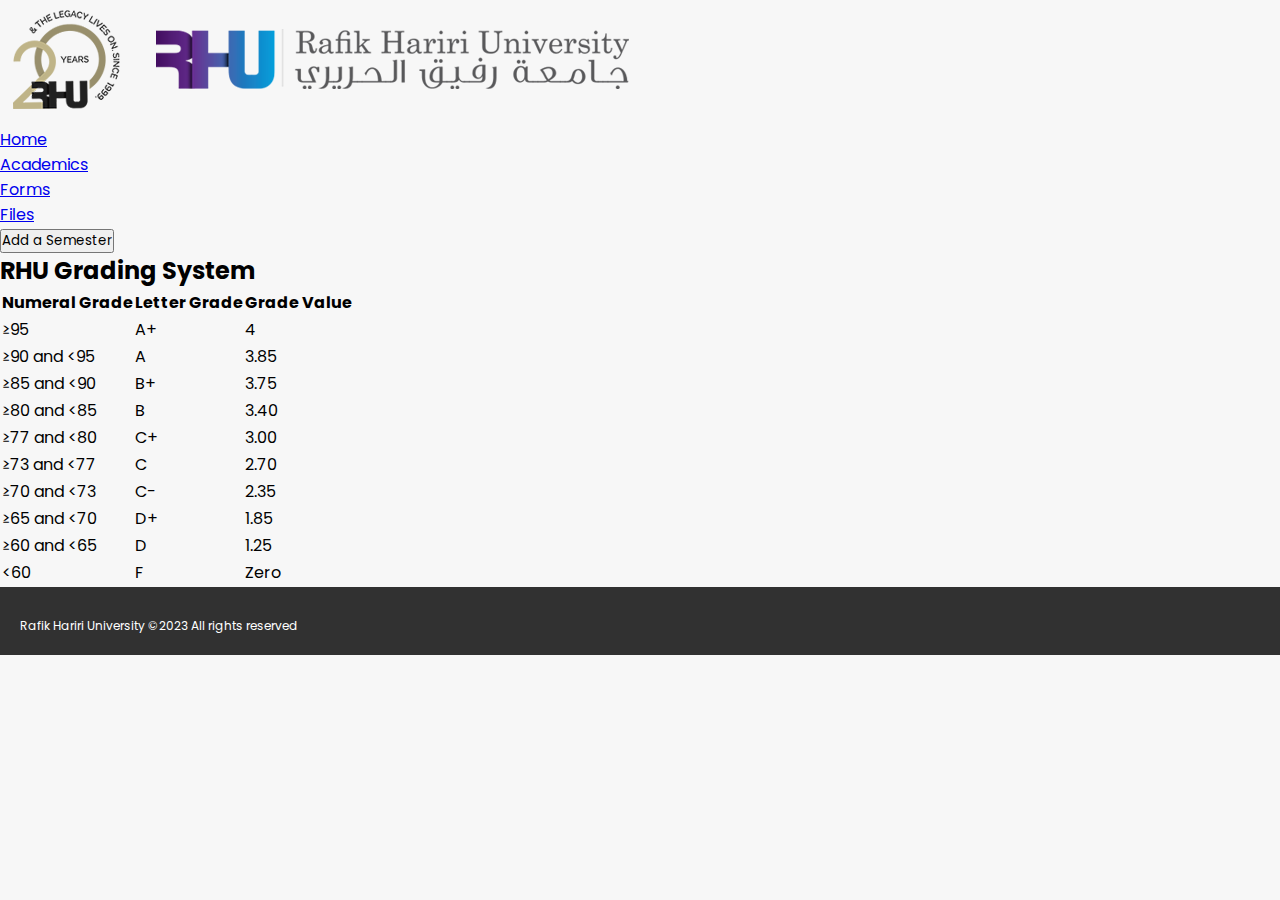
<file: gpacalculator.html>
<!DOCTYPE html>
<html lang="en">
<head>
    <meta charset="UTF-8">
    <meta http-equiv="X-UA-Compatible" content="IE=edge">
    <meta name="viewport" content="width=device-width, initial-scale=1.0">
    <title>GPA</title>
    <link rel="stylesheet" href="style.css">
</head>
<body id="bodyHomepage">
    <nav>
        <img src="images/logo.png" alt="RHU LOGO">
        <ul class="navItems">
            <li><a href="homepage.html">Home</a></li>
            <li><a href="gpacalculator.html">Academics</a></li>
            <li><a href="homepage.html">Forms</a></li>
            <li><a href="files2.html">Files</a></li>
        </ul>
    </nav>

    <div id="gpaSectionsContainers">
        <section id=gpaLeft>
            <article id="addSemesterSections">
                <button class="gpaButton" id="gpaButtonSemester">Add a Semester</button>
            </article>
        </section>

        <section id="gpaRight">
            <h2>RHU Grading System</h2>
            <table>
                <tr>
                    <th>Numeral Grade</th>
                    <th>Letter Grade</th>
                    <th>Grade Value</th>
                </tr>
                <tr>
                    <td>&ge;95</td>
                    <td>A+</td>
                    <td>4</td>
                </tr>
                <tr>
                    <td>&ge;90 and &lt;95</td>
                    <td>A</td>
                    <td>3.85</td>
                </tr>
                <tr>
                    <td>&ge;85 and &lt;90</td>
                    <td>B+</td>
                    <td>3.75</td>
                </tr>
                <tr>
                    <td>&ge;80 and &lt;85</td>
                    <td>B</td>
                    <td>3.40</td>
                </tr>
                <tr>
                    <td>&ge;77 and &lt;80</td>
                    <td>C+</td>
                    <td>3.00</td>
                </tr>
                <tr>
                    <td>&ge;73 and &lt;77</td>
                    <td>C</td>
                    <td>2.70</td>
                </tr>
                <tr>
                    <td>&ge;70 and &lt;73</td>
                    <td>C-</td>
                    <td>2.35</td>
                </tr>
                <tr>
                    <td>&ge;65 and &lt;70</td>
                    <td>D+</td>
                    <td>1.85</td>
                </tr>
                <tr>
                    <td>&ge;60 and &lt;65</td>
                    <td>D</td>
                    <td>1.25</td>
                </tr>
                <tr>
                    <td>&lt;60</td>
                    <td>F</td>
                    <td>Zero</td>
                </tr>
            </table>
        </section>

    </div>

    

    <footer>
        <p>Rafik Hariri University &copy2023 All rights reserved </p>
    </footer>

    <script src="main.js"></script>
    
</body>
</html>
</file>
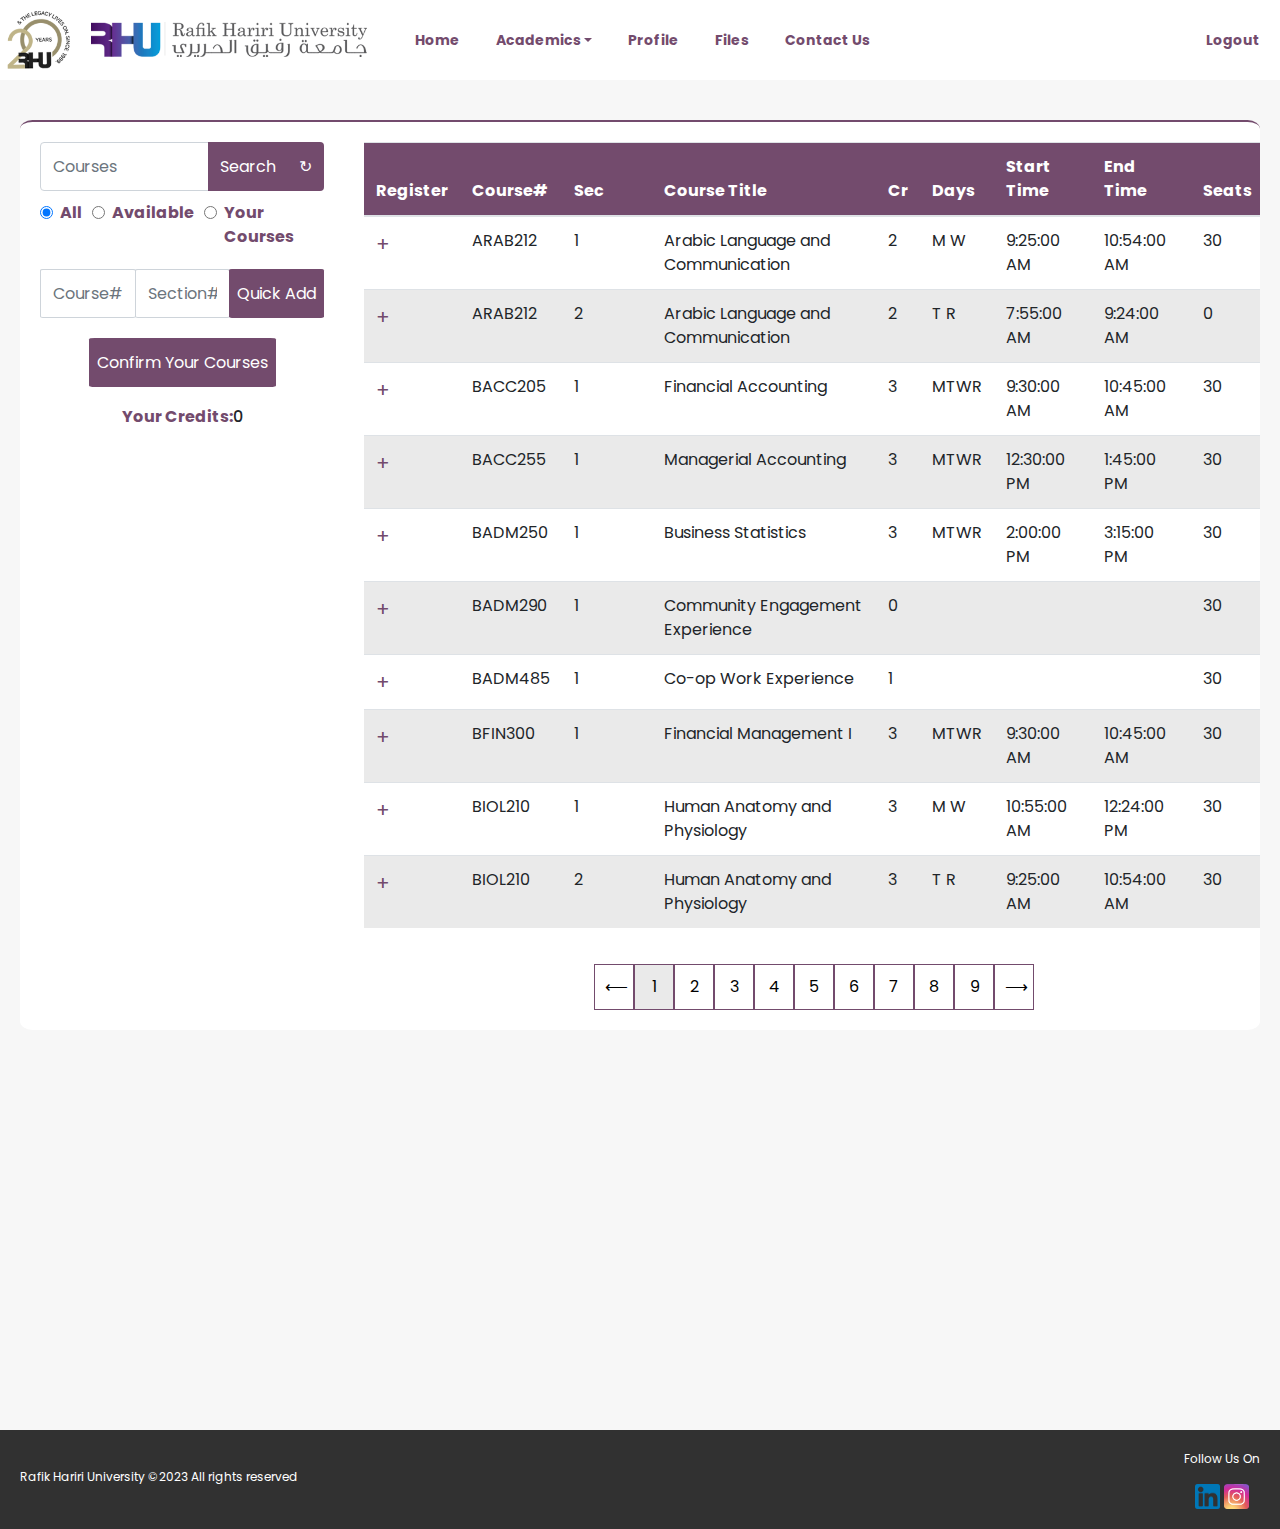
<file: RHU-SIS-PROJECT/courseregistration.html>
<!DOCTYPE html>
<html lang="en">

<head>
    <meta charset="UTF-8">
    <meta http-equiv="X-UA-Compatible" content="IE=edge">
    <meta name="viewport" content="width=device-width, initial-scale=1.0">
    <title>Course Registration</title>
    <script src="https://ajax.googleapis.com/ajax/libs/jquery/3.6.3/jquery.min.js"></script>
    <link rel="stylesheet" href="https://cdn.jsdelivr.net/npm/bootstrap@4.3.1/dist/css/bootstrap.min.css"
        integrity="sha384-ggOyR0iXCbMQv3Xipma34MD+dH/1fQ784/j6cY/iJTQUOhcWr7x9JvoRxT2MZw1T" crossorigin="anonymous">
    <script src="https://code.jquery.com/jquery-3.3.1.slim.min.js"
        integrity="sha384-q8i/X+965DzO0rT7abK41JStQIAqVgRVzpbzo5smXKp4YfRvH+8abtTE1Pi6jizo"
        crossorigin="anonymous"></script>
    <script src="https://cdn.jsdelivr.net/npm/popper.js@1.14.7/dist/umd/popper.min.js"
        integrity="sha384-UO2eT0CpHqdSJQ6hJty5KVphtPhzWj9WO1clHTMGa3JDZwrnQq4sF86dIHNDz0W1"
        crossorigin="anonymous"></script>
    <script src="https://cdn.jsdelivr.net/npm/bootstrap@4.3.1/dist/js/bootstrap.min.js"
        integrity="sha384-JjSmVgyd0p3pXB1rRibZUAYoIIy6OrQ6VrjIEaFf/nJGzIxFDsf4x0xIM+B07jRM"
        crossorigin="anonymous"></script>
    <link rel="stylesheet" href="style.css">
</head>

<body id="bodyRegister">

    <nav class="navbar navbar-expand-lg navbar-light bg-light navbarOverride">
        <a class="navbar-brand" href="homepage.html"><img src="images/logo.png" alt="RHU" class="overrideLogo"></a>

        <button class="navbar-toggler overrideToggler" type="button" data-toggle="collapse"
            data-target="#navbarSupportedContent" aria-controls="navbarSupportedContent" aria-expanded="false"
            aria-label="Toggle navigation">
            <span class="navbar-toggler-icon"></span>
        </button>

        <div class="collapse navbar-collapse" id="navbarSupportedContent">
            <ul class="navbar-nav mr-auto">
                <li class="nav-item">
                    <a class="nav-link overrideNavItem" href="homepage.html">Home <span
                            class="sr-only">(current)</span></a>
                </li>
                <li class="nav-item dropdown ">
                    <a class="nav-link dropdown-toggle overrideNavItem" href="#" id="navbarDropdown" role="button"
                        data-toggle="dropdown" aria-haspopup="true" aria-expanded="false">
                        Academics
                    </a>
                    <div class="dropdown-menu" aria-labelledby="navbarDropdown">
                        <a class="dropdown-item" href="gpa.html">GPA</a>
                        <a class="dropdown-item" href="studyplan.html">Study Plan</a>
                        <a class="dropdown-item" href="courseregistration.html">Course Registration</a>
                    </div>
                </li>
                <li class="nav-item">
                    <a class="nav-link overrideNavItem" href="#">Profile</a>
                </li>
                <li class="nav-item">
                    <a class="nav-link overrideNavItem" href="files.html">Files</a>
                </li>
                <li class="nav-item">
                    <a class="nav-link overrideNavItem" href="#">Contact Us</a>
                </li>
            </ul>
        </div>
        <a href="index.html" id="navLogout">Logout</a>
    </nav>


    <section class="classicArticle">

        <article id="registerControls">
            <div class="input-group">
                <input type="text" class="form-control" placeholder="Courses" aria-label="Courses"
                    aria-describedby="button-addon4" id="registerCoursesSearch">
                <div class="input-group-append" id="button-addon4">
                    <button class="btn btn-outline-secondary" type="button" onclick="search(this)">Search</button>
                    <button class="btn btn-outline-secondary" type="button" onclick="reloadCourses()">&#x21bb;</button>
                </div>
            </div>


            <div class="registerRadios">
                <div class="form-check">
                    <label class="form-check-label">
                        <input type="radio" class="form-check-input" name="optradio" id="registerRadioAll" checked>All
                    </label>
                </div>
                <div class="form-check">
                    <label class="form-check-label">
                        <input type="radio" class="form-check-input" name="optradio"
                            id="registerRadioAvailable">Available
                    </label>
                </div>
                <div class="form-check">
                    <label class="form-check-label">
                        <input type="radio" class="form-check-input" name="optradio" id="registerRadioYou">Your Courses
                    </label>
                </div>
            </div>

            <div class="registerYourControls">
                <div class="input-group">
                    <input type="text" class="form-control" placeholder="Course#" aria-label="Courses"
                        aria-describedby="button-addon4" id="registerInputCourseNumber">
                    <input type="text" class="form-control" placeholder="Section#" aria-label="Courses"
                        aria-describedby="button-addon4" id="registerInputCourseSection">
                    <div class="input-group-append" id="button-addon4">
                        <button class="btn btn-outline-secondary" id="registerButtonQuickAdd" type="button"
                            onclick="quickAddCourse(this)">Quick Add</button>
                    </div>
                </div>
                <button onclick="commitCourses(this)" id="registerButtonCommit">
                    Confirm Your Courses
                </button>
                <div class="registerCredits">
                    <h6>Your Credits: </h6>
                    <h6 id="registerCreditsScore">0</h6>
                </div>
            </div>
        </article>
        <article>
            <div class="table-responsive">
                <table data-toggle="table" id="registerTable" class="table rounded rounded-3" DATA-URL=""
                    data-sort-name="PR_x0020_Spec" data-sort-order="desc">
                    <thead>
                        <tr>
                            <th data-sortable="true">Register</th>
                            <th data-sortable="true"> Course#</th>
                            <th data-sortable="true">Sec</th>
                            <th data-sortable="true">Course Title</th>
                            <th data-sortable="true">Cr</th>
                            <th data-sortable="true">Days</th>
                            <th data-sortable="true">Start Time</th>
                            <th data-sortable="true">End Time</th>
                            <th data-sortable="true">Seats</th>
                        </tr>
                    </thead>
                    <tbody>
                    </tbody>
                </table>
            </div>
            <div id="registerbtns">
            </div>
        </article>
    </section>



    <footer>
        <p>Rafik Hariri University &copy2023 All rights reserved </p>
        <div id="footerSocials">
            <p>Follow Us On</p>
            <div>
                <a href="https://www.linkedin.com/school/rafik-hariri-university/" target="_blank"><img
                        src="images/linkedin.png" alt="Linkedin"></a>
                <a href="https://www.instagram.com/rhu.lebanon/" target="_blank"><img src="images/instagram.png"
                        alt="Instagram"></a>
            </div>
        </div>
    </footer>

    <script src="main.js"></script>

</body>

</html>
</file>
<file: style.css>
@import url('https://fonts.googleapis.com/css2?family=Noto+Sans:wght@700&family=Poppins:wght@400;500;600&display=swap');

* {
    margin: 0;
    padding: 0;
    box-sizing: border-box;
    font-family: "Poppins", sans-serif;
}

img,
a {
    user-drag: none;
    -webkit-user-drag: none;
    user-select: none;
    -moz-user-select: none;
    -webkit-user-select: none;
    -ms-user-select: none;
}

html,
body {
    height: 100%;
}

.classicArticle {
    background-color: white;
    border-top: 2px solid #734b6d;
    padding: 20px;
    overflow: hidden;
    border-radius: 1%;
    margin-bottom: 40px;
}

.hidden {
    display: none;
}


/*Bootstrap navbar edit*/
.navbarOverride {
    background-color: white !important;
    padding: 0px;
}


.overrideLogo {
    height: 100% !important;
    max-width: 100% !important;
}

.navbar-brand {
    padding: 0px !important;
}



.navbar a {
    margin-right: 20px;
    height: 80px;
    font-weight: bold;
    color: #734b6d !important;
    display: flex;
    align-items: center;
    font-size: 14px;
    text-align: center;
}

#pleaseSTOP {
    max-width: 40px;
    max-height: 40px;
    width: 40px;
    height: 40px;
    border-radius: 100%;
}

.navbar a:hover {
    text-align: center;
    border-bottom: 5px solid #734b6d;
    border-top: 5px solid white;
}

.navbar-brand:hover {
    border-bottom: 0px !important;
    border-top: 0px !important;
}

.overrideToggler {
    margin-right: 10px;
}

.dropdown-menu {
    min-height: fit-content;
    max-height: fit-content;
    height: fit-content;
    padding-top: 0px;
    padding-bottom: 0px;
    margin: 0px;
}

.dropdown-item:hover {
    background-color: rgb(247, 247, 247);
}

#navLogout:hover {
    text-decoration: none;
}

#STAHP:hover,
#STAHP a:hover {
    border-bottom: none;
    border-top: none;
}

@media(max-width:700px) {

    .cookies-eu-banner #cookieAccept,
    #cookieReject {
        width: 80% !important;
        max-width: 80% !important;
    }
}

@media(max-width: 473px) {
    .navbarOverride {
        display: flex;
        flex-direction: column;
        justify-content: center;
        overflow: hidden;
        padding-bottom: 10px;
    }

    .navbar-collapse {
        margin-left: 10px;
        align-self: flex-start;
    }

}

@media(max-width:992px) {
    .overrideNavItem {
        margin: 0px !important;
        padding: 0px !important;
        padding-left: 10px !important;
    }

    .navbar-nav {
        padding: 0px;
        padding: 0px;
    }
}

/*footer*/
footer {
    background-color: rgb(49, 49, 49);
    color: white;
    padding: 20px;
    display: flex;
    justify-content: space-between;
    align-items: center;
}

footer p {
    font-size: 12px;
}

#footerSocials {
    display: flex;
    justify-content: center;
    align-items: center;
    flex-direction: column;
}

#footerSocials img {
    width: 25px;
    height: 25px;
}

#footerSocials p {
    text-align: center;
}

footer>p {
    padding-top: 10px;
    margin-right: 20px;
}

/*cookie code*/
.cookies-eu-banner {
    display: flex;
    flex-direction: column;
    justify-content: center;
    align-items: center;
    background: rgb(49, 49, 49);
    color: #fff;
    padding: 6px;
    font-size: 13px;
    text-align: center;
    position: fixed;
    bottom: 0;
    width: 100%;
    z-index: 10;
}

.cookies-eu-box{
    display: flex;
    flex-direction: column;
    justify-content: center;
    align-items: center;
    background: rgb(49, 49, 49);
    color: #fff;
    padding: 6px;
    font-size: 13px;
    text-align: center;
    left:0px;
    max-width:10%;
}

.cookies-eu-banner #cookieAccept {
    font-weight: bold;
    width: 10%;
    text-decoration: none;
    background: #fff;
    color: #734b6d;
    border: none;
    cursor: pointer;
    padding: 4px 7px;
    margin: 2px 0;
    font-size: 16px;
    font-weight: 700;
    transition: background 0.07s, color 0.07s, border-color 0.07s;
}

#cookieReject {
    font-weight: bold;
    width: 10%;
    text-decoration: none;
    background: #fff;
    color: #734b6d;
    border: none;
    cursor: pointer;
    padding: 4px 7px;
    margin: 2px 0;
    font-size: 16px;
    font-weight: 700;
    transition: background 0.07s, color 0.07s, border-color 0.07s;
}

.cookies-eu-banner #cookieAccept:hover,
#cookieReject:hover {
    font-weight: bold;
    background-color: #734b6d;
    color: white;
}

.cookies-eu-banner p {
    margin-bottom: 10px;
    margin-top: 10px;
}




/*Login Page*/

#loginSocials a,
#footerSocials img {
    transition: all .2s ease-in-out;
    border-radius: 35% !important;
}

#loginSocials a:active,
#loginSocials img:focus,
#loginSocials img:hover,
#footerSocials img:hover,
#footerSocials img:active,
#footerSocials img:focus {
    outline: none !important;
    border: none !important;
    transform: scale(1.1);
    background-color: white;
}

#loginNav {
    display: flex;
    flex-wrap: nowrap;
    align-items: center;
    justify-content: space-between;
    background-color: #ffff;
    border-bottom: lightgray solid 1px;
    flex-shrink: 20;
    width: 100%;
}

#loginNav img {
    top: 0;
    right: 0;
    height: 70px;
    min-width: 0;
}

#loginBody {
    margin: 0;
    padding: 0;
    background: linear-gradient(to top,
            #482d5f 0%,
            #734b6d 5%,
            rgba(0, 0, 0, 0.05) 100%),
        url("images/campus.jpg");
    background-size: cover;
    height: 100vh;
    overflow: hidden;
    -webkit-animation: slidein 50s;
    animation: slidein 50s;
    -webkit-animation-fill-mode: forwards;
    animation-fill-mode: forwards;
    -webkit-animation-iteration-count: infinite;
    animation-iteration-count: infinite;
    -webkit-animation-direction: alternate;
    animation-direction: alternate;
}

#loginSocials {
    margin-left: auto;
    margin: 10px;
}

#loginSocials img {
    width: 20px;
    height: 20px;
}

#loginSocials img:hover {
    outline: #734b6d 2px solid;
}

.loginDesign {
    border-top: 3px solid #734b6d;
    background: white;
    border-radius: 10px;
    box-shadow: 10px 10px 15px rgba(0, 0, 0, 0.05);
    width: 400px;
    margin: 0 auto;
    margin-top:7%;
}

@media(max-width:450px) {
    .loginDesign {
        width: 95%;
        top: 35%;
    }
}

.loginDesign h1 {
    text-align: center;
    padding: 20px 0;
    border-bottom: 1px solid silver;
}

.loginDesign form,
#loginDesignHeader {
    padding: 0 30px;
    box-sizing: border-box;
}

form .txt_field {
    position: relative;
    border-bottom: 2px solid #adadad;
    margin: 30px 0;
}

.txt_field input {
    width: 100%;
    padding: 0 5px;
    height: 40px;
    font-size: 16px;
    border: none;
    background: none;
    outline: none;
}

.txt_field label {
    position: absolute;
    top: 50%;
    left: 5px;
    color: #adadad;
    transform: translateY(-50%);
    font-size: 16px;
    pointer-events: none;
    transition: .5s;
}

.txt_field span::before {
    content: '';
    position: absolute;
    top: 40px;
    left: 0;
    width: 0%;
    height: 2px;
    background: #734b6d;
    transition: .5s;
}

.txt_field input:focus~label,
.txt_field input:valid~label {
    top: -5px;
    color: #734b6d;
}

.txt_field input:focus~span::before,
.txt_field input:valid~span::before {
    width: 100%;
}

.loginForgotPassword {
    margin: -5px 0 20px 5px;
    color: #a6a6a6;
    cursor: pointer;
}

.loginForgotPassword:hover {
    text-decoration: underline;
}

.loginDesign input[type="button"] {
    width: 100%;
    height: 50px;
    border: 1px solid;
    background: #734b6d;
    border-radius: 25px;
    font-size: 18px;
    color: #e9f4fb;
    font-weight: 700;
    cursor: pointer;
    outline: none;
}

.loginDesign input[type="button"]:hover {
    border-color: #52354d;
    transition: .5s;
}

#loginDesignHeader p {
    color: red;
    font-size: 13px;
}

#btnLogin {
    margin-bottom: 30px;
}

#loginHeader {
    width: 100%;
}



/*Homepage*/

#bodyHomepage {
    background-color: rgb(247, 247, 247);
}

#homepageSlideshow {
    margin-top: 20px;
    margin-left: auto;
    margin-right: auto;
    border-radius: 3%;
    width: 95%;
    padding-bottom: 5px;
    border-bottom: 2px #734b6d solid;
}

/*Homepage slideshow bootstrap*/

.carousel-item img {
    border-radius: 3%;
}

.carousel-control-prev-icon {
    background-image: url("data:image/svg+xml;charset=utf8,%3Csvg xmlns='http://www.w3.org/2000/svg' fill='%23734b6d' viewBox='0 0 8 8'%3E%3Cpath d='M5.25 0l-4 4 4 4 1.5-1.5-2.5-2.5 2.5-2.5-1.5-1.5z'/%3E%3C/svg%3E") !important;
}

.carousel-control-next-icon {
    background-image: url("data:image/svg+xml;charset=utf8,%3Csvg xmlns='http://www.w3.org/2000/svg' fill='%23734b6d' viewBox='0 0 8 8'%3E%3Cpath d='M2.75 0l-1.5 1.5 2.5 2.5-2.5 2.5 1.5 1.5 4-4-4-4z'/%3E%3C/svg%3E") !important;
}

/*Homepage main*/

#homepageMainSection {
    display: flex;
    flex-direction: flex-start;
    flex-wrap: wrap;
    width: 95%;
    margin-left: auto;
    margin-right: auto;
    margin-top: 40px;
    overflow: hidden;
}

#homepageMainSection #rightOfAside {
    width: 80%;
}

#homepageMainSection aside {
    width: 20%;
}

.homepageProfileContainer {
    min-width: 90%;
    background-color: white;
    border-top: #734b6d 2px solid;
    border-radius: 3%;
    margin-bottom: 40px;
    margin-right: 40px;
    overflow: hidden;
    padding: 20px;
    display: flex;
    justify-content: center;
}

.homepageProfile p:hover,
.homepageProfile>div:hover {
    cursor: help;
}

.homepageProfile {
    display: flex;
    flex-direction: column;
    align-items: center;

    min-width: 100% !important;
}

.homepageProfile #homepageProgressCredits {
    min-width: 80% !important;
    height: 27px;
    display: flex;
    justify-content: space-between;
}

#homepageProgressCredits>div {
    display: flex;
    align-items: flex-start;
}

#homepageProgressCredits>div>p {
    padding-top: 4px;
    padding-right: 0px !important;
    min-width: 85%;
}

#homepageProgressCredits>p {
    padding-top: 4px;
}

.homepageProfileContainer img {
    object-fit: fill;
    border-radius: 100%;
    width: 125px;
    height: 125px;
    margin-bottom: 15px;
}

.homepageProfileContainer p {
    margin-bottom: 15px;
    font-size: 14px;
}

#homepageProfileFirstP {
    color: #734b6d;
    font-weight: bold;
}

#homepageProgressCredits {
    padding: 0px;
    border: 1px solid #EAEAEA;
    border-radius: 13px;
    display: flex;
    justify-content: space-between;
    font-weight: bold;
    height: 20px;
}

#homepageProgressCredits p {
    font-size: 12px;
    text-align: end;
    padding-right: 10px;
    min-height: 100%;
}

#homepageProgressCredits>div {
    background-color: #734b6d;
    width: 55%;
    border-radius: 13px;
    color: white;
}


#homepageMainSection article h3 {
    color: #734b6d;
    margin-bottom: 20px;
    font-weight: bold;
}

.card-img-top {
    height: 30vh;
}

.homepageReadMore {
    color: blue;
    text-decoration: underline;
    position: absolute;
    right: 5px;
    bottom: 0;
}

#homepageMainSection .classicArticle {
    height: fit-content;
}

#homepageMainSection .classicArticle h4 {
    color: #734b6d;
    font-weight: bold;
    margin-bottom: 20px;
}

#homepageMainSection .card-deck {
    margin-bottom: 20px;

}

#homepageMainSection .card {
    box-shadow: 0px 4px 8px 0px rgba(0, 0, 0, 0.1);
}

.hiddenCard {
    display: none !important;
}

button.prev,
button.next {
    border: none !important;
    background: none;
    transition: 0.5s ease-in;
}

button.prev:hover,
button.next:hover {
    font-size: 24px;
}

button.prev:active,
button.prev:focus,
button.next:active,
button.next:focus {
    outline: none;
    border: none;
}

@media(max-width: 1200px) {
    #homepageMainSection {
        flex-direction: column;
        justify-content: center;
        align-items: center;
        align-content: center;
        align-self: center;
    }

    .homepageProfileContainer {
        margin-bottom: 20px;
        margin-right: 0px;
    }

    #homepageMainSection aside {
        width: 80%;
    }

    #homepageCalendarContainer {
        margin-right: 0px;
        min-width: 100%;
    }

}

@media(max-width: 400px) {
    #rightOfAside .card-img-top {
        height: 200px;
    }
}

@media(max-width: 900px) {
    .card-deck {
        display: flex !important;
        flex-direction: column !important;
    }
}

#homepageNewsButtons,
#registerbtns {
    display: flex;
    justify-content: center;
}

#homepageNewsButtons button,
#registerbtns button {
    background-color: white;
    border: 0.5px solid #734b6d;
    padding: 10px;
    width: 40px;
    transition: all 10 ease-in-out !important;
}

#homepageNewsButtons button:hover,
#registerbtns button:hover {
    background-color: rgb(247, 247, 247);
}

#homepageNewsButtons button:active,
#homepageNewsButtons button:focus,
#registerbtns button:active,
#registerbtns button:focus {
    outline: none;
}


.homepageHidden {
    display: none !important;
}

.homepageActivated {
    background-color: #EAEAEA !important;
}





/*Homepage Shortcuts */

.homepageShortcut,
.card {
    transition: all .2s ease-in-out;
}

.homepageShortcut:hover,
.card:hover {
    transform: scale(1.1);
}

.homepageShortcut:hover {
    filter: opacity(0.5) drop-shadow(0 0 0 #bb19a3);
    font-weight: bold;
}

.homepageShortcut:first-child:hover,
.homepageShortcut:nth-child(2):hover,
.homepageShortcut:nth-child(3):hover {
    filter: none !important;
}

#homepageShortcutsContainer {
    display: flex;
    flex-wrap: wrap;
    justify-content: flex-start;

}


.homepageShortcut {
    margin-right: 10px;
    max-width: 15%;
    width: 15%;
    display: flex;
    align-items: center;
    text-align: center;
    flex-direction: column;
    margin-bottom: 23px;
}

.homepageShortcut p {
    font-size: 14px;
}

.homepageShortcut img {
    width: 75px;
    height: 75px;
}

#homepageLogoShortcutRHU {
    border-radius: 100%;
}

@media (max-width: 650px) {
    .homepageShortcut {
        max-width: 33%;
        width: 33%;
    }
}

@media(max-width: 844px) {

    #homepageShortcutsContainer {
        justify-content: center;

    }
}

/*Calendar for Homepage*/
#homepageCalendarContainer {
    padding: 0px !important;
    width: 90%;
    background: white;
    border-top: 2px solid #734b6d;
    border-radius: 3%;
    margin-bottom: 20px;
}

#homepageCalendar {
    border-radius: 50% !important;
}

#homepageCalendar ul {
    list-style-type: none;
}

#monthYear {
    padding-top: 10px;
}

#homepageCalendar .homepageMonth {
    margin-top: 10px;
    margin-bottom: 10px;
    width: 100%;
    border-radius: 3%;
    text-align: center;
}

#homepageCalendar .homepageMonth ul {
    margin: 0;
    padding: 0;
}

#homepageCalendar .homepageMonth ul li {
    color: black;
    font-weight: bold;
    font-size: 14px;
    text-transform: uppercase;
    letter-spacing: 3px;
}

#homepageCalendar .prev {
    padding-top: 10px;
    float: left;
    color: #734b6d !important;
    padding-left: 10px;
}

#homepageCalendar .next {
    padding-top: 10px;
    float: right;
    color: #734b6d !important;
    padding-right: 10px;
}

#homepageCalendar .homepageWeekdays {
    width: 100%;
    margin: 0;
    padding: 10px 0px;
    padding-left: 10px;
}

#homepageCalendar .homepageWeekdays li {
    display: inline-block;
    width: 12%;
    color: #666;
    text-align: center;
}

#homepageCalendar .homepageDays {
    padding: 10px 0;
    margin: 0;
    padding-left: 10px;
}

#homepageCalendar .homepageDays li:hover {
    font-size: 16px;
    color: #734b6d !important;
    font-weight: bold;
}


#homepageCalendar .homepageDays li {
    list-style-type: none;
    display: inline-block;
    width: 12.6%;
    text-align: center;
    margin-bottom: 5px;
    font-size: 12px;
    transition: 0.5s ease-in-out;
}

.homepageDays .active {
    background: #EAEAEA !important;
    color: BLACK !important;
    cursor: help;
}

.homepageDays .todayActive {
    outline: 1px solid #734b6d;
}

#homepageUpcomingEvents p {
    margin-top: 10px;
    font-size: 14px;
    padding: 5px 10px;
}

#homepageUpcomingEvents p:first-child {
    padding-left: 0px !important;
    text-align: center;
    color: #734b6d;
    font-weight: bold;
}

#homepageUpcomingEvents p:last-child {
    padding-bottom: 20px !important;
}

@media (max-width: 1200px) {
    .homepageDays .active {
        background: #eaeaea !important;
        color: BLACK !important;
    }

    .homepageWeekdays {
        min-width: 100%;
        display: flex;
    }

    .homepageWeekdays li {
        min-width: 14.2%;
    }

}



/*GPA Page*/

#gpaMainContainer table th {
    border-bottom: 1px solid #734b6d;
}

.gpaGradeTableGrades {
    display: flex;
}

.gpaGradeTableGrades b {
    color: #734b6d;
}

.gpaGradeTableGrades p {
    margin-Left: 10px;
    margin-right: 10px;
}


#gpaMainContainer {
    margin: 40px;
}

#gpaContaineridk {
    min-width: 70%;
    margin-right: 40px !important;
}

#gpaAside {
    min-width: 25%;
}

#gpaMainContainer h4,
#gpaCalculator h4 {
    color: #734b6d;
    margin-bottom: 20px;
    font-weight: bold;
}

#gpaMainContainer section {
    display: flex;
    justify-content: space-between;
    align-items: flex-start;
}

#gpaMainContainer>section>div {
    flex: 2 1 auto;
    margin-right: 40px;
}


#gpaAside th {
    text-align: left;
}

#gpaAside td:not(:last-child) {
    border-right: 1px solid #734b6d;
}

#gpaAside th {
    text-align: center;
}

#gpaAside td,
#gpaAside th {
    padding: 2px;
}

#gpaAside tr:nth-child(even) {
    background-color: #EAEAEA;
}

#gpaAside table {
    margin: 0 auto;
}


/*gpa gpacalculator*/


.gpaOneSemester {
    border: 1px solid #EAEAEA;
    margin-bottom: 40px;
}

.gpaSemesterHeader {
    background: #734b6d;
    display: flex;
    justify-content: space-between;
    align-items: center;
    padding: 5px 20px;
}

.gpaSemesterHeader h3 {
    color: white;
}

.gpaSemesterHeader button {
    background-color: #734b6d;
    border: none;
    color: white;
    margin-left: 20px;
    font-size: 18px;
}

.gpaSemesterHeader button:last-child:hover {
    font-weight: bold;
    color: red;
}

.gpaSemesterHeader button:first-child:hover {
    font-weight: bold;
    color: green;
}

.gpaSemesterHeader button:focus {
    border: none;
    outline: none;
}

.gpaSemesterInputsLine {
    padding: 20px 20px;
    justify-content: center;
    display: flex;
}

.gpaSemesterInputsLineOneObject {
    display: flex;
}

.gpaSemesterInputsLineOneObject input {
    padding-left: 10px;
    width: 100px;
}

.gpaSemesterInputsLineOneObject input,
.gpaSemesterInputsLineOneObject h5 {
    margin-right: 20px;
}

.gpaSemesterInputsLineControls button {
    background-color: white;
    border: none;
    color: black;
    margin-left: 20px;
    font-size: 18px;
}

.gpaSemesterInputsLineControls button:last-child:hover {
    font-weight: bold;
    color: red;
}

.gpaSemesterInputsLineControls button:first-child:hover {
    font-weight: bold;
    color: green;
}

.gpaSemesterInputsLineControls button:focus {
    border: none;
    outline: none;
}

.gpaSemesterInputsLineControls button:active {
    color: white;
}

.gpaSemesterFooter,
.gpaCalculatorFooter {
    display: flex;
    justify-content: center;
    align-items: flex-start;
    margin-bottom: 20px;
}

.gpaSemesterFooter button,
#btnOverallGPA {
    margin-right: 20px;
    border: none;
    background-color: #734b6d;
    color: white;
    padding: 10px;
}

.gpaSemesterFooter button:hover,
#articleCalculator #btnOverallGPA:hover {
    cursor: pointer;
    font-weight: bold;
}

.gpaSemesterFooter h5,
.gpaCalculatorFooter h5 {
    border: 1px solid #EAEAEA;
    padding: 10px;
}

.gpaSemesterInputsLineOneObject {
    display: flex;
    align-items: center;
}

.gpaSemesterInputsLineOneObject h5 {
    font-size: 18px;
}

#gpaInputGrade,
#gpaInputCredit {
    padding: 5px;
    color: black;
}

input[type=number]::-webkit-inner-spin-button {
    opacity: 1
}


#gpaMainContainer>section>div {
    flex: 0 1 auto;
    margin-right: 0;
}

@media(max-width: 992px) {
    #gpaMainContainer section {
        flex-direction: column;
        align-items: center;
    }

    #gpaMainContainer>section>div {
        flex: 0 1 auto;
        margin-right: 0;
    }

    #gpaAside {
        min-width: 70%;
        margin-right: 0px !important;
    }

    #gpaContaineridk {
        margin-right: 0px !important;
    }
}


@media(max-width: 570px) {
    #gpaMainContainer section {
        flex: 0 1 auto;
    }

    #gpaMainContainer section #gpaContaineridk {
        max-width: 100%;
    }

    .gpaSemesterInputsLine {
        flex-direction: column;
        justify-content: center;
        display: flex;
        align-items: center;
    }

    .gpaSemesterInputsLineOneObject {
        margin-bottom: 20px;
        flex-direction: column;
        display: flex;
        justify-content: center;
        align-items: center;
    }

    .gpaSemesterInputsLineControls {
        margin-left: 0px;
        padding-left: 0px;
    }

    .gpaSemesterInputsLineControls button {
        margin-left: 0px;
        margin-right: 20px;
    }
}

.gpaSemesterInputs input:focus {
    color: #495057;
    background-color: #fff;
    border-color: #80bdff;
    outline: 0;
    box-shadow: 0 0 0 0.2rem rgba(0, 123, 255, .25);
}

.gpaSemesterInputs input {
    border: 1px solid #ced4da;
    border-radius: 0.25rem;
}

#gpaGradeSelect {
    border: 1px solid #ced4da;
    border-radius: 0.25rem;
}

#gpaGradeSelect:focus {
    color: #495057;
    background-color: #fff;
    border-color: #80bdff;
    outline: 0;
    box-shadow: 0 0 0 0.2rem rgba(0, 123, 255, .25);
}






/* Course Registration Page*/
#bodyRegister {
    background-color: rgb(247, 247, 247);
}

#bodyRegister section {
    margin: 40px 20px;
}

#registerTable td:nth-child(3) {
    width: 10%;
    max-width: 12%;
}

.table-responsive {
    margin-bottom: 20px;
}

#gpaMainContainer table tr:nth-child(even),
#registerTable table tr:nth-child(even) {
    background-color: rgb(247, 247, 247);
}

#gpaMainContainer .gpaGradeTableContainer th,
#registerTable th {
    font-weight: bold;
    color: white;
}

#gpaMainContainer .gpaGradeTableContainer thead,
#registerTable thead {
    background-color: #734b6d;
}

.registerYourControls .form-control, #registerControls .form-control{
    font-size: 14px;
}

#bodyRegister section {
    display: flex;
}

#bodyRegister section article:first-child {
    max-width: 25%;
    width: 25%;
    margin-right: 40px;
}

#bodyRegister section article:last-child {
    min-width: 75%;
    width: 75;
}

#registerControls .btn {
    background-color: #734b6d;
    color: white;
    border: none;
    outline: none;
}

#registerControls .btn:hover {
    font-weight: bold;
    cursor: pointer;
}

#registerControls .btn:focus {
    border: none !important;
    box-shadow: none !important;
}

.registerButtonCourseControl {
    border: none;
    background: transparent;
    color: #734b6d;
    font-size: 20px;
}

.registerButtonCourseControl:hover {
    color: green;
    font-weight: bold;
}

.registerRadios .form-check {
    color: #734b6d;
    font-weight: bold;
}

.registerRadios .form-check {
    padding-left: 0px;
}

.registerRadios {
    margin-top: 10px;
    margin-left: 20px;
    display: flex;
}

.registerRadios .form-check {
    margin-right: 30px;
}

.scheduled {
    background-color: #f9f777 !important;
}

.scheduled .registerButtonCourseControl:hover {
    color: red !important;
}

.confirmed {
    background-color: #add8e6 !important;
}

.confirmed .registerButtonCourseControl:hover {
    color: red !important;
}

.registerUserControls button,
#gpaMainContainer #gpaButtonDo {
    border: none;
    background-color: #734b6d;
    color: white;
    padding: 8px;
    border-radius: 5%;
}

.registerUserControls button:hover {
    font-weight: bold;
    cursor: pointer;
}

#bodyRegister .classicArticle .registerYourControls button {
    border: none;
    background-color: #734b6d;
    color: white;
    padding: 8px;
}

.registerYourControls button:hover {
    font-weight: bold;
}

.registerYourControls {
    margin-top: 20px;
    display: flex;
    justify-content: center;
    flex-direction: column;
    align-items: center;
}

.registerCredits {
    margin-top: 20px;
    display: flex;
}

.registerCredits h6:first-child {
    color: #734b6d;
    font-weight: bold;
}

.registerYourControls .input-group {
    margin-bottom: 20px;
}

#bodyRegister footer {
    margin-top: 400px;
}

.table-responsive tbody tr:nth-child(even) {
    background-color: rgb(247,247,247);
}

.registerButtonCourseControl:active,
.registerButtonCourseControl:focus {
    border: none !important;
    outline: none !important;
}

@media(max-width: 950px) {
    #bodyRegister section {
        flex-direction: column;
        justify-content: flex-start;
        align-items: flex-start;
    }

    #bodyRegister .classicArticle:nth-child(2) {
        overflow: scroll;
    }

    .registerRadios {
        margin-top: 10px;
        display: flex;
        align-items: flex-start;
        justify-content: flex-end;
        min-width: 100%;

    }

    #bodyRegister .classicArticle #registerControls:first-child {
        min-width: 100%;
    }

}

#registerButtonQuickAdd {
    border-radius: 3% !important;
}

#registerInputCourseNumber,
#registerInputCourseSection,
#registerButtonCommit {
    min-height: 49px;
    border-radius: 3% !important;
}

#registerCoursesSearch {
    min-height: 49px;
}

/*Animations*/

@-webkit-keyframes slidein {
    from {
        background-position: center;
        background-size: 4000px;
    }

    to {
        background-position: -100px 0px;
        background-size: 2000px;
    }
}

@keyframes slidein {
    from {
        background-position: bottom;
        background-size: 4000px;
    }

    to {
        background-position: center;
        background-size: 2000px;
    }

}

.babjunga {
    animation: yuyu 1.25s ease-in-out;
}

@keyframes yuyu {
    from {
        opacity: 0;
        transform: translateX(13%);
    }

    to {
        opacity: 1;
    }
}


.animatedCardEnterFromRight {
    animation: EnterFromRight 0.75s ease-in-out;
}

@keyframes EnterFromRight {
    from {
        opacity: 0;
        transform: translateX(100%);
    }

    to {
        opacity: 1;
    }
}

.flipXUp {
    animation: 1s anim-flipXUp infinite;
}

@keyframes anim-flipXUp {
    0% {
        opacity: 0;
        transform: rotateX(90def);
    }

    50% {
        opacity: 1;
        transform: rotateX(720deg);
    }

    100% {
        opacity: 1;
        transform: rotateX(720deg);
        animation-fill-mode: forwards;
    }
}

.flipXDown {
    animation: 1s anim-flipXDown infinite;
}

@keyframes anim-flipXDown {
    0% {
        opacity: 0;
        transform: rotateX(720def);
    }

    50% {
        opacity: 1;
        transform: rotateX(90deg);
    }

    100% {
        opacity: 1;
        transform: rotateX(90deg);
        animation-fill-mode: forwards;
    }
}

.animatedLiEnterFromLeft {
    animation: EnterFromLeft 0.75s ease-in-out;
}

@keyframes EnterFromLeft {
    from {
        opacity: 0;
        transform: translateX(-30px);
    }

    to {
        opacity: 1;
    }
}

.animatedLiEnterFromRight {
    animation: EnterFromRight 0.75s ease-in-out;
}

@keyframes EnterFromRight {
    from {
        opacity: 0;
        transform: translateX(-30px);
    }

    to {
        opacity: 1;
    }
}



/*Files*/

#bodyFiles {
    background-color: rgb(247, 247, 247);
}

#filesMainContainer {
    display: flex;
    justify-content: center;
    flex-direction: column;
    align-items: center;
}

#filesMainContainer article {
    width: 95% !important;
    min-width: 95% !important;
}

#filesMainContainer .container {
    min-width: 95% !important;
    width: 95% !important;
}

#bodyFiles h3 {
    color: #734b6d !important;
    font-weight: bold;
}

#bodyFiles h4 {
    color: black !important;
    font-weight: normal;
}

#bodyFiles h4:nth-child(even) {
    background-color: rgb(247, 247, 247) !important;
}

#bodyFiles footer p {
    width: fit-content;
}

#bodyFiles footer {
    display: flex !important;
    flex-direction: row !important;
    flex-wrap: nowrap !important;
}

/* #bodyFiles #filesPDF h1{
    border:1px solid red;
    backdrop-filter: blur(10px);
} */

.fileBodyHidden {
    filter: blur(3px);
}

#filesPDF {
    position: fixed;
    top: 50%;
    left: 50%;
    -webkit-transform: translate(-50%, -50%);
    transform: translate(-50%, -50%);
    height: 700px;
    width: 85%;
}

.PDF {
    width: 100%;
    height: 100%;
}

@media(max-width:600px) {
    #filesPDF {
        height: 400px;
    }
}

#filesPDF button {
    border: none;
    outline: none;
    background-color: #734b6d;
    color: white;
    font-size: 24px;
    padding: 5px 11px;
    position: absolute;
    right: 0;
}

#filesPDF button:hover {
    color: red;
    font-weight: bold;
}

.disabledAnchor:hover {
    background-color: #734b6d !important;
}


/*Profile Page*/
#profileMainContainer {
    display: flex;
    flex-direction: column;
    justify-content: flex-start;
    align-items: center;
}

#profileSecondaryContainer {
    margin-top: 40px;
    display: flex;
    flex-wrap: nowrap;
    width: 80%;
    max-width: 80%;
    margin-left: 6%;
}

#bodyProfile {
    background-color: rgb(247, 247, 247);
}

#bodyProfile #profileSecondaryContainer img {
    width: 150px;
    height: 150px;
    border-radius: 100%;
    padding: 5px;
    border: 1px double #734b6d;
    outline: 1px double #734b6d;
}

#bodyProfile #profileSecondaryContainer .classicArticle:nth-child(1) {
    margin-right: 40px;
    min-width: 20%;
    width: 20%;
}

#bodyProfile #profileSecondaryContainer .classicArticle:nth-Child(2) {
    min-width: 70%;
    width: 70%;
}

#bodyProfile #profileSecondaryContainer .classicArticle:nth-Child(1) {
    display: flex;
    flex-direction: column;
    justify-content: center;
    align-items: center;
}

#profileSecondaryContainer .classicArticle h4,
#profileSecondaryContainer .classicArticle p,
#profileSecondaryContainer .classicArticle img {
    margin-bottom: 20px;
}

#profileSecondaryContainer .classicArticle:first-child p,
#profileSecondaryContainer .classicArticle:first-child h4 {
    text-align: center;
}

#profileSecondaryContainer .classicArticle h4 {
    color: #734b6d;
    font-weight: bold;
}


.profileInfoLines b,
.profileInfoLines p {
    min-width: 50%;
    width: 50%;
}

.animated-progress {
    width: 100%;
    height: 40px;
    border-radius: 5%;
    margin: 20px 10px;
    border: 1px solid #734b6d;
    overflow: hidden;
    position: relative;
}

.animated-progress span {
    height: 100%;
    display: block;
    width: 0;
    color: rgb(255, 251, 251);
    line-height: 30px;
    position: absolute;
    text-align: end;
    padding-right: 5px;
}

.progress-green span {
    background-color: green;
    padding-top: 4px;
}

#profileProgressBar {
    min-width: 74%;
    width: 74%;
}

#profileProgressBar > * {
    margin-left:0px !important;
}

#profileProgressBar>p{
    text-align: center;
}

#profileProgressBar > h4, .classicArticle h4{
    padding-left:0px !important;
}

.profileCard {
    background-color: white;
    border-radius: 5%;
    padding: 10px 5px;
    display: flex;
    width: 19%;
    margin-right: 5.5%;
    align-items: center;
}

.profileCard:first-child {
    width: 19% !important;
    margin-right: 40px !important;
}

.profileCard img {
    max-width: 25%;
    width: 25%;
    height: 4.5vw;
    margin-right: 30px;
    filter: opacity(0.5) drop-shadow(0 0 0 #bb19a3);
}

#profileCardDeck {
    margin-bottom: 40px;
    display: flex;
    justify-content: flex-start;
    flex-wrap: wrap;
    min-width: 82%;
    width: 82%;
    margin-left: 8.5%;
}

#profileSchedule {
    width: 74%;
    min-width: 74%;
}

#profileSchedule .container {
    padding: 0px !important;
}

#profileSchedule thead {
    background-color: #734b6d;
    color: white;
}

#profileSchedule .container {
    width: 100%;
    min-width: 100%;
}

#profileGrades {
    width: 74%;
    min-width: 74%;
}

#gpaGradesTable>thead {
    background-color: #734b6d;
    color: white;
}

.profileInfoLines:hover {
    background-color: rgb(247, 247, 247);
}



@media(max-width: 1200px) {

    #profileSecondaryContainer {
        margin-top: 40px;
        display: block;
        width: 75%;
        max-width: 75%;
        min-width: 75%;
        margin-left: 1%;
    }

    #profileSecondaryContainer .classicArticle {
        width: 100% !important;
        min-width: 100% !important;
    }
}

@media(max-width: 1000px) {
    #profileCardDeck {
        margin-bottom: 40px;
        display: flex;
        justify-content: flex-start;
        min-width: 82%;
        width: 82%;
        margin-left: 8.5%;
    }

    #profileCardDeck .profileCard {
        margin-bottom: 40px;
        min-width: 42%;
    }

    #profileCardDeck .profileCard img {
        height: 75px;
    }
}

@media(max-width: 550px) {
    #profileCardDeck {
        margin-bottom: 40px;
        display: block;
        min-width: 82%;
        width: 82%;
        margin-left: 8.5%;
    }

    #profileCardDeck .profileCard {
        margin-bottom: 40px;
        min-width: 90%;
    }

    #profileCardDeck .profileCard img {
        height: 8vh;
    }
}

.profileCardInnerContainer {
    display: flex;
    flex-direction: column;
    align-items: center;
    justify-content: center;
    text-align: center;
}

#profileSecondaryContainer>article:nth-child(2) {
    overflow-x: scroll;
}



.profileInfoLines {
    display: flex;
    flex-wrap: wrap;
    justify-content: flex-start;
    align-items: center;
}

.profileInfoLines p {
    margin-top: 0%;
}

@media (max-width:780px) {
    .profileInfoLines p {
        margin-top: 15px;
    }
}

#bodyProfile td {
    border-bottom: white solid 0.5px !important;
    border-top: white solid 0.5px !important;
}

#bodyProfile tr:last-child td {
    border-bottom: rgb(247, 247, 247) 1px solid !important;
}
</file>
<file: RHU-SIS-PROJECT/style.css>
@import url('https://fonts.googleapis.com/css2?family=Noto+Sans:wght@700&family=Poppins:wght@400;500;600&display=swap');

* {
    margin: 0;
    padding: 0;
    box-sizing: border-box;
    font-family: "Poppins", sans-serif;
}

html,
body {
    height: 100%;
}

.classicArticle {
    background-color: white;
    border-top: 2px solid #734b6d;
    padding: 20px;
    overflow: hidden;
    border-radius: 1%;
    margin-bottom: 40px;
}

.hidden {
    display: none;
}

/*Bootstrap navbar edit*/
.navbarOverride {
    background-color: white !important;
    padding: 0px;
}

.overrideLogo {
    height: 100%;
    max-width: 100%;
}


.navbar a {
    margin-right: 20px;
    height: 80px;
    font-weight: bold;
    color: #734b6d !important;
    display: flex;
    align-items: center;
    font-size: 14px;
}

.navbar a:hover {
    text-align: center;
    border-bottom: 5px solid #734b6d;
    border-top: 5px solid white;
}

.navbar-brand:hover {
    border-bottom: 0px !important;
    border-top: 0px !important;
}

.overrideToggler {
    margin-right: 10px;
}

.dropdown-menu {
    min-height: fit-content;
    max-height: fit-content;
    height: fit-content;
    padding-top: 0px;
    padding-bottom: 0px;
    margin: 0px;
}

.dropdown-item:hover {
    background-color: rgb(247, 247, 247);
}

#navLogout:hover {
    text-decoration: none;
}

@media(max-width: 473px) {
    .navbarOverride {
        display: flex;
        flex-direction: column;
        justify-content: center;
        overflow: hidden;
        padding-bottom: 10px;
    }

    .navbar-collapse {
        margin-left: 10px;
        align-self: flex-start;
    }

}

@media(max-width:992px) {
    .overrideNavItem {
        margin: 0px !important;
        padding: 0px !important;
        padding-left: 10px !important;
    }

    .navbar-nav {
        padding: 0px;
        padding: 0px;
    }
}

/*footer*/
footer {
    background-color: rgb(49, 49, 49);
    color: white;
    padding: 20px;
    display: flex;
    justify-content: space-between;
    align-items: center;
}

footer p {
    font-size: 12px;
}

#footerSocials {
    display: flex;
    justify-content: center;
    align-items: center;
    flex-direction: column;
}

#footerSocials img {
    width: 25px;
    height: 25px;
}

#footerSocials p {
    text-align: center;
}

footer>p {
    padding-top: 10px;
    margin-right: 20px;
}

/*cookie code*/
.cookies-eu-banner {
    display: flex;
    flex-direction: column;
    justify-content: center;
    align-items: center;
    background: rgb(49, 49, 49);
    color: #fff;
    padding: 6px;
    font-size: 13px;
    text-align: center;
    position: fixed;
    bottom: 0;
    width: 100%;
    z-index: 10;
}

.cookies-eu-banner #cookieAccept {
    font-weight: bold;
    width: 10%;
    text-decoration: none;
    background: #fff;
    color: #734b6d;
    border: none;
    cursor: pointer;
    padding: 4px 7px;
    margin: 2px 0;
    font-size: 16px;
    font-weight: 700;
    transition: background 0.07s, color 0.07s, border-color 0.07s;
}

#cookieReject {
    font-weight: bold;
    width: 10%;
    text-decoration: none;
    background: #fff;
    color: #734b6d;
    border: none;
    cursor: pointer;
    padding: 4px 7px;
    margin: 2px 0;
    font-size: 16px;
    font-weight: 700;
    transition: background 0.07s, color 0.07s, border-color 0.07s;
}

.cookies-eu-banner #cookieAccept:hover,
#cookieReject:hover {
    font-weight: bold;
    background-color: #734b6d;
    color: white;
}

.cookies-eu-banner p {
    margin-bottom: 10px;
    margin-top: 10px;
}




/*Login Page*/
#loginNav {
    display: flex;
    flex-wrap: nowrap;
    align-items: center;
    justify-content: space-between;
    background-color: #ffff;
    border-bottom: lightgray solid 1px;
    flex-shrink: 20;
    width: 100%;
}

#loginNav img {
    top: 0;
    right: 0;
    height: 70px;
    min-width: 0;
}

#loginBody {
    margin: 0;
    padding: 0;
    background: linear-gradient(to top,
            #482d5f 0%,
            #734b6d 5%,
            rgba(0, 0, 0, 0.05) 100%),
        url("images/campus.jpg");
    background-size: cover;
    height: 100vh;
    overflow: hidden;
    -webkit-animation: slidein 50s;
    animation: slidein 50s;
    -webkit-animation-fill-mode: forwards;
    animation-fill-mode: forwards;
    -webkit-animation-iteration-count: infinite;
    animation-iteration-count: infinite;
    -webkit-animation-direction: alternate;
    animation-direction: alternate;
}

#loginSocials {
    margin-left: auto;
    margin: 10px;
}

#loginSocials img {
    width: 20px;
    height: 20px;
}

#loginSocials img:hover {
    outline: #734b6d 2px solid;
}

.loginDesign {
    border-top: 3px solid #734b6d;
    position: absolute;
    top: 50%;
    left: 50%;
    transform: translate(-50%, -50%);
    background: white;
    border-radius: 10px;
    box-shadow: 10px 10px 15px rgba(0, 0, 0, 0.05);
    width: 400px;
}

@media(max-width:450px) {
    .loginDesign {
        width: 95%;
        top: 35%;
    }
}

.loginDesign h1 {
    text-align: center;
    padding: 20px 0;
    border-bottom: 1px solid silver;
}

.loginDesign form,
#loginDesignHeader {
    padding: 0 30px;
    box-sizing: border-box;
}

form .txt_field {
    position: relative;
    border-bottom: 2px solid #adadad;
    margin: 30px 0;
}

.txt_field input {
    width: 100%;
    padding: 0 5px;
    height: 40px;
    font-size: 16px;
    border: none;
    background: none;
    outline: none;
}

.txt_field label {
    position: absolute;
    top: 50%;
    left: 5px;
    color: #adadad;
    transform: translateY(-50%);
    font-size: 16px;
    pointer-events: none;
    transition: .5s;
}

.txt_field span::before {
    content: '';
    position: absolute;
    top: 40px;
    left: 0;
    width: 0%;
    height: 2px;
    background: #734b6d;
    transition: .5s;
}

.txt_field input:focus~label,
.txt_field input:valid~label {
    top: -5px;
    color: #734b6d;
}

.txt_field input:focus~span::before,
.txt_field input:valid~span::before {
    width: 100%;
}

.loginForgotPassword {
    margin: -5px 0 20px 5px;
    color: #a6a6a6;
    cursor: pointer;
}

.loginForgotPassword:hover {
    text-decoration: underline;
}

.loginDesign input[type="button"] {
    width: 100%;
    height: 50px;
    border: 1px solid;
    background: #734b6d;
    border-radius: 25px;
    font-size: 18px;
    color: #e9f4fb;
    font-weight: 700;
    cursor: pointer;
    outline: none;
}

.loginDesign input[type="button"]:hover {
    border-color: #52354d;
    transition: .5s;
}

#loginDesignHeader p {
    color: red;
    font-size: 13px;
}

#btnLogin {
    margin-bottom: 30px;
}

#loginHeader {
    width: 100%;
}



/*Homepage*/

#bodyHomepage {
    background-color: rgb(247, 247, 247);
}

#homepageSlideshow {
    margin-top: 20px;
    margin-left: auto;
    margin-right: auto;
    border-radius: 3%;
    width: 95%;
    padding-bottom: 5px;
    border-bottom: 2px #734b6d solid;
}

/*Homepage slideshow bootstrap*/

.carousel-item img {
    border-radius: 3%;
}

.carousel-control-prev-icon {
    background-image: url("data:image/svg+xml;charset=utf8,%3Csvg xmlns='http://www.w3.org/2000/svg' fill='%23734b6d' viewBox='0 0 8 8'%3E%3Cpath d='M5.25 0l-4 4 4 4 1.5-1.5-2.5-2.5 2.5-2.5-1.5-1.5z'/%3E%3C/svg%3E") !important;
}

.carousel-control-next-icon {
    background-image: url("data:image/svg+xml;charset=utf8,%3Csvg xmlns='http://www.w3.org/2000/svg' fill='%23734b6d' viewBox='0 0 8 8'%3E%3Cpath d='M2.75 0l-1.5 1.5 2.5 2.5-2.5 2.5 1.5 1.5 4-4-4-4z'/%3E%3C/svg%3E") !important;
}

/*Homepage main*/

#homepageMainSection {
    display: flex;
    flex-direction: flex-start;
    flex-wrap: wrap;
    width: 95%;
    margin-left: auto;
    margin-right: auto;
    margin-top: 40px;
    overflow: hidden;
}

#homepageMainSection #rightOfAside {
    width: 80%;
}

#homepageMainSection aside {
    width: 20%;
}

.homepageProfileContainer {
    min-width: 90%;
    background-color: white;
    border-top: #734b6d 2px solid;
    border-radius: 3%;
    margin-bottom: 40px;
    margin-right: 40px;
    overflow: hidden;
    padding: 20px;
    display: flex;
    justify-content: center;
}

.homepageProfile p:hover,
.homepageProfile>div:hover {
    cursor: help;
}

.homepageProfile {
    display: flex;
    flex-direction: column;
    align-items: center;

    min-width: 100% !important;
}

.homepageProfile #homepageProgressCredits {
    min-width: 80% !important;
    height: 27px;
    display: flex;
    justify-content: space-between;
}

#homepageProgressCredits>div {
    display: flex;
    align-items: flex-start;
}

#homepageProgressCredits>div>p {
    padding-top: 4px;
    padding-right: 0px !important;
    min-width: 85%;
}

#homepageProgressCredits>p {
    padding-top: 4px;
}

.homepageProfileContainer img {
    object-fit: fill;
    border-radius: 100%;
    width: 125px;
    height: 125px;
    margin-bottom: 15px;
}

.homepageProfileContainer p {
    margin-bottom: 15px;
    font-size: 14px;
}

#homepageProfileFirstP {
    color: #734b6d;
    font-weight: bold;
}

#homepageProgressCredits {
    padding: 0px;
    border: 1px solid #EAEAEA;
    border-radius: 13px;
    display: flex;
    justify-content: space-between;
    font-weight: bold;
    height: 20px;
}

#homepageProgressCredits p {
    font-size: 12px;
    text-align: end;
    padding-right: 10px;
    min-height: 100%;
}

#homepageProgressCredits>div {
    background-color: #734b6d;
    width: 55%;
    border-radius: 13px;
    color: white;
}


#homepageMainSection article h3 {
    color: #734b6d;
    margin-bottom: 20px;
    font-weight: bold;
}

.card-img-top {
    height: 30vh;
}

.homepageReadMore {
    color: blue;
    text-decoration: underline;
    position: absolute;
    right: 5px;
    bottom: 0;
}

#homepageMainSection .classicArticle {
    height: fit-content;
}

#homepageMainSection .classicArticle h4 {
    color: #734b6d;
    font-weight: bold;
    margin-bottom: 20px;
}

#homepageMainSection .card-deck {
    margin-bottom: 20px;

}

#homepageMainSection .card {
    box-shadow: 0px 4px 8px 0px rgba(0, 0, 0, 0.1);
}

.hiddenCard {
    display: none !important;
}

button.prev,
button.next {
    border: none !important;
    background: none;
    transition: 0.5s ease-in;
}

button.prev:hover,
button.next:hover {
    font-size: 24px;
}

button.prev:active,
button.prev:focus,
button.next:active,
button.next:focus {
    outline: none;
    border: none;
}

@media(max-width: 1200px) {
    #homepageMainSection {
        flex-direction: column;
        justify-content: center;
        align-items: center;
        align-content: center;
        align-self: center;
    }

    .homepageProfileContainer {
        margin-bottom: 20px;
        margin-right: 0px;
    }

    #homepageMainSection aside {
        width: 80%;
    }

    #homepageCalendarContainer {
        margin-right: 0px;
        min-width: 100%;
    }

}

@media(max-width: 400px) {
    #rightOfAside .card-img-top {
        height: 200px;
    }
}

@media(max-width: 900px) {
    .card-deck {
        display: flex !important;
        flex-direction: column !important;
    }
}

#homepageNewsButtons,
#registerbtns {
    display: flex;
    justify-content: center;
}

#homepageNewsButtons button,
#registerbtns button {
    background-color: white;
    border: 0.5px solid #734b6d;
    padding: 10px;
    width: 40px;
}

#homepageNewsButtons button:hover,
#registerbtns button:hover {
    background-color: #EAEAEA;
}

#homepageNewsButtons button:active,
#homepageNewsButtons button:focus,
#registerbtns button:active,
#registerbtns button:focus {
    outline: none;
}


.homepageHidden {
    display: none !important;
}

.homepageActivated {
    background-color: #EAEAEA !important;
}





/*Homepage Shortcuts */

.homepageShortcut,
.card {
    transition: all .2s ease-in-out;
}

.homepageShortcut:hover,
.card:hover {
    transform: scale(1.1);
}

.homepageShortcut:hover {
    filter: opacity(0.5) drop-shadow(0 0 0 #bb19a3);
    font-weight: bold;
}

.homepageShortcut:first-child:hover,
.homepageShortcut:nth-child(2):hover,
.homepageShortcut:nth-child(3):hover {
    filter: none !important;
}

#homepageShortcutsContainer {
    display: flex;
    flex-wrap: wrap;
    justify-content: flex-start;

}


.homepageShortcut {
    margin-right: 10px;
    max-width: 15%;
    width: 15%;
    display: flex;
    align-items: center;
    text-align: center;
    flex-direction: column;
    margin-bottom: 23px;
}

.homepageShortcut p {
    font-size: 14px;
}

.homepageShortcut img {
    width: 75px;
    height: 75px;
}

#homepageLogoShortcutRHU {
    border-radius: 100%;
}

@media (max-width: 650px) {
    .homepageShortcut {
        max-width: 33%;
        width: 33%;
    }
}

@media(max-width: 844px) {

    #homepageShortcutsContainer {
        justify-content: center;

    }
}

/*Calendar for Homepage*/
#homepageCalendarContainer {
    padding: 0px !important;
    width: 90%;
    background: white;
    border-top: 2px solid #734b6d;
    border-radius: 3%;
    margin-bottom: 20px;
}

#homepageCalendar {
    border-radius: 50% !important;
}

#homepageCalendar ul {
    list-style-type: none;
}

#monthYear {
    padding-top: 10px;
}

#homepageCalendar .homepageMonth {
    margin-top: 10px;
    margin-bottom: 10px;
    width: 100%;
    border-radius: 3%;
    text-align: center;
}

#homepageCalendar .homepageMonth ul {
    margin: 0;
    padding: 0;
}

#homepageCalendar .homepageMonth ul li {
    color: black;
    font-weight: bold;
    font-size: 14px;
    text-transform: uppercase;
    letter-spacing: 3px;
}

#homepageCalendar .prev {
    padding-top: 10px;
    float: left;
    color: #734b6d !important;
    padding-left: 10px;
}

#homepageCalendar .next {
    padding-top: 10px;
    float: right;
    color: #734b6d !important;
    padding-right: 10px;
}

#homepageCalendar .homepageWeekdays {
    width: 100%;
    margin: 0;
    padding: 10px 0px;
    padding-left: 10px;
}

#homepageCalendar .homepageWeekdays li {
    display: inline-block;
    width: 12%;
    color: #666;
    text-align: center;
}

#homepageCalendar .homepageDays {
    padding: 10px 0;
    margin: 0;
    padding-left: 10px;
}

#homepageCalendar .homepageDays li:hover {
    font-size: 16px;
    color: #734b6d !important;
    font-weight: bold;
}


#homepageCalendar .homepageDays li {
    list-style-type: none;
    display: inline-block;
    width: 12.6%;
    text-align: center;
    margin-bottom: 5px;
    font-size: 12px;
    transition: 0.5s ease-in-out;
}

.homepageDays .active {
    background: #EAEAEA !important;
    color: BLACK !important;
    cursor: help;
}

.homepageDays .todayActive {
    outline: 1px solid #734b6d;
}

#homepageUpcomingEvents p {
    margin-top: 10px;
    font-size: 14px;
    padding: 5px 10px;
}

#homepageUpcomingEvents p:first-child {
    padding-left: 0px !important;
    text-align: center;
    color: #734b6d;
    font-weight: bold;
}

#homepageUpcomingEvents p:last-child {
    padding-bottom: 20px !important;
}

@media (max-width: 1200px) {
    .homepageDays .active {
        background: #eaeaea !important;
        color: BLACK !important;
    }

    .homepageWeekdays {
        min-width: 100%;
        display: flex;
    }

    .homepageWeekdays li {
        min-width: 14.2%;
    }

}



/*GPA Page*/

#gpaMainContainer table th {
    border-bottom: 1px solid #734b6d;
}

.gpaGradeTableGrades {
    display: flex;
}

.gpaGradeTableGrades b {
    color: #734b6d;
}

.gpaGradeTableGrades p {
    margin-Left: 10px;
    margin-right: 10px;
}


#gpaMainContainer {
    margin: 40px;
}

#gpaContaineridk {
    min-width: 70%;
    margin-right: 40px !important;
}

#gpaAside {
    min-width: 25%;
}

#gpaMainContainer h4,
#gpaCalculator h4 {
    color: #734b6d;
    margin-bottom: 20px;
    font-weight: bold;
}

#gpaMainContainer section {
    display: flex;
    justify-content: space-between;
    align-items: flex-start;
}

#gpaMainContainer>section>div {
    flex: 2 1 auto;
    margin-right: 40px;
}


#gpaAside th {
    text-align: left;
}

#gpaAside td:not(:last-child) {
    border-right: 1px solid #734b6d;
}
#gpaAside th{
    text-align: center;
}

#gpaAside td,
#gpaAside th {
    padding: 2px;
}

#gpaAside tr:nth-child(even) {
    background-color: #EAEAEA;
}

#gpaAside table {
    margin: 0 auto;
}


/*gpa gpacalculator*/


.gpaOneSemester {
    border: 1px solid #EAEAEA;
    margin-bottom: 40px;
}

.gpaSemesterHeader {
    background: #734b6d;
    display: flex;
    justify-content: space-between;
    align-items: center;
    padding: 5px 20px;
}

.gpaSemesterHeader h3 {
    color: white;
}

.gpaSemesterHeader button {
    background-color: #734b6d;
    border: none;
    color: white;
    margin-left: 20px;
    font-size: 18px;
}

.gpaSemesterHeader button:last-child:hover {
    font-weight: bold;
    color: red;
}

.gpaSemesterHeader button:first-child:hover {
    font-weight: bold;
    color: green;
}

.gpaSemesterHeader button:focus {
    border: none;
    outline: none;
}

.gpaSemesterInputsLine {
    padding: 20px 20px;
    justify-content: center;
    display: flex;
}

.gpaSemesterInputsLineOneObject {
    display: flex;
}

.gpaSemesterInputsLineOneObject input {
    padding-left: 10px;
    width: 100px;
}

.gpaSemesterInputsLineOneObject input,
.gpaSemesterInputsLineOneObject h5 {
    margin-right: 20px;
}

.gpaSemesterInputsLineControls button {
    background-color: white;
    border: none;
    color: black;
    margin-left: 20px;
    font-size: 18px;
}

.gpaSemesterInputsLineControls button:last-child:hover {
    font-weight: bold;
    color: red;
}

.gpaSemesterInputsLineControls button:first-child:hover {
    font-weight: bold;
    color: green;
}

.gpaSemesterInputsLineControls button:focus {
    border: none;
    outline: none;
}

.gpaSemesterInputsLineControls button:active {
    color: white;
}

.gpaSemesterFooter,
.gpaCalculatorFooter {
    display: flex;
    justify-content: center;
    align-items: flex-start;
    margin-bottom: 20px;
}

.gpaSemesterFooter button,
#btnOverallGPA {
    margin-right: 20px;
    border: none;
    background-color: #734b6d;
    color: white;
    padding: 10px;
}

.gpaSemesterFooter button:hover,
#articleCalculator #btnOverallGPA:hover {
    cursor: pointer;
    font-weight: bold;
}

.gpaSemesterFooter h5,
.gpaCalculatorFooter h5 {
    border: 1px solid #EAEAEA;
    padding: 10px;
}

.gpaSemesterInputsLineOneObject {
    display: flex;
    align-items: center;
}

.gpaSemesterInputsLineOneObject h5 {
    font-size: 18px;
}

#gpaInputGrade,
#gpaInputCredit {
    padding: 5px;
    color: black;
}

input[type=number]::-webkit-inner-spin-button {
    opacity: 1
}


#gpaMainContainer>section>div {
    flex: 0 1 auto;
    margin-right: 0;
}

@media(max-width: 992px) {
    #gpaMainContainer section {
        flex-direction: column;
        align-items: center;
    }

    #gpaMainContainer>section>div {
        flex: 0 1 auto;
        margin-right: 0;
    }

    #gpaAside {
        min-width: 70%;
        margin-right: 0px !important;
    }

    #gpaContaineridk {
        margin-right: 0px !important;
    }
}


@media(max-width: 570px) {
    #gpaMainContainer section {
        flex: 0 1 auto;
    }

    #gpaMainContainer section #gpaContaineridk {
        max-width: 100%;
    }

    .gpaSemesterInputsLine {
        flex-direction: column;
        justify-content: center;
        display: flex;
        align-items: center;
    }

    .gpaSemesterInputsLineOneObject {
        margin-bottom: 20px;
        flex-direction: column;
        display: flex;
        justify-content: center;
        align-items: center;
    }

    .gpaSemesterInputsLineControls {
        margin-left: 0px;
        padding-left: 0px;
    }

    .gpaSemesterInputsLineControls button {
        margin-left: 0px;
        margin-right: 20px;
    }
}

.gpaSemesterInputs input:focus {
    color: #495057;
    background-color: #fff;
    border-color: #80bdff;
    outline: 0;
    box-shadow: 0 0 0 0.2rem rgba(0, 123, 255, .25);
}

.gpaSemesterInputs input {
    border: 1px solid #ced4da;
    border-radius: 0.25rem;
}

#gpaGradeSelect {
    border: 1px solid #ced4da;
    border-radius: 0.25rem;
}

#gpaGradeSelect:focus {
    color: #495057;
    background-color: #fff;
    border-color: #80bdff;
    outline: 0;
    box-shadow: 0 0 0 0.2rem rgba(0, 123, 255, .25);
}






/* Course Registration Page*/
#bodyRegister {
    background-color: rgb(247, 247, 247);
}

#bodyRegister section {
    margin: 40px 20px;
}

#registerTable td:nth-child(3) {
    width: 10%;
    max-width: 12%;
}

.table-responsive {
    margin-bottom: 20px;
}

#gpaMainContainer table tr:nth-child(even),
#registerTable table tr:nth-child(even) {
    background-color: rgb(247, 247, 247);
}

#gpaMainContainer .gpaGradeTableContainer th,
#registerTable th {
    font-weight: bold;
    color: white;
}

#gpaMainContainer .gpaGradeTableContainer thead,
#registerTable thead {
    background-color: #734b6d;
}

#bodyRegister section {
    display: flex;
}

#bodyRegister section article:first-child {
    max-width: 25%;
    width: 25%;
    margin-right: 40px;
}

#bodyRegister section article:last-child {
    min-width: 75%;
    width: 75;
}

#registerControls .btn {
    background-color: #734b6d;
    color: white;
    border: none;
    outline: none;
}

#registerControls .btn:hover {
    font-weight: bold;
    cursor: pointer;
}

#registerControls .btn:focus {
    border: none !important;
    box-shadow: none !important;
}

.registerButtonCourseControl {
    border: none;
    background: transparent;
    color: #734b6d;
    font-size: 20px;
}

.registerButtonCourseControl:hover {
    color: green;
    font-weight: bold;
}

.registerRadios .form-check {
    color: #734b6d;
    font-weight: bold;
}

.registerRadios .form-check {
    padding-left: 0px;
}

.registerRadios {
    margin-top: 10px;
    margin-left: 20px;
    display: flex;
}

.registerRadios .form-check {
    margin-right: 30px;
}

.scheduled {
    background-color: #f9f777 !important;
}

.scheduled .registerButtonCourseControl:hover {
    color: red !important;
}

.confirmed {
    background-color: #add8e6 !important;
}

.confirmed .registerButtonCourseControl:hover {
    color: red !important;
}

.registerUserControls button,
#gpaMainContainer #gpaButtonDo {
    border: none;
    background-color: #734b6d;
    color: white;
    padding: 8px;
    border-radius: 5%;
}

.registerUserControls button:hover {
    font-weight: bold;
    cursor: pointer;
}

#bodyRegister .classicArticle .registerYourControls button {
    border: none;
    background-color: #734b6d;
    color: white;
    padding: 8px;
}

.registerYourControls button:hover {
    font-weight: bold;
}

.registerYourControls {
    margin-top: 20px;
    display: flex;
    justify-content: center;
    flex-direction: column;
    align-items: center;
}

.registerCredits {
    margin-top: 20px;
    display: flex;
}

.registerCredits h6:first-child {
    color: #734b6d;
    font-weight: bold;
}

.registerYourControls .input-group {
    margin-bottom: 20px;
}

#bodyRegister footer {
    margin-top: 400px;
}

.table-responsive tbody tr:nth-child(even) {
    background-color: #EAEAEA;
}

.registerButtonCourseControl:active,
.registerButtonCourseControl:focus {
    border: none !important;
    outline: none !important;
}

@media(max-width: 950px) {
    #bodyRegister section {
        flex-direction: column;
        justify-content: flex-start;
        align-items: flex-start;
    }

    #bodyRegister .classicArticle:nth-child(2) {
        overflow: scroll;
    }

    .registerRadios {
        margin-top: 10px;
        display: flex;
        align-items: flex-start;
        justify-content: flex-end;
        min-width: 100%;

    }

    #bodyRegister .classicArticle #registerControls:first-child {
        min-width: 100%;
    }

}

#registerButtonQuickAdd {
    border-radius: 3% !important;
}

#registerInputCourseNumber,
#registerInputCourseSection,
#registerButtonCommit {
    min-height: 49px;
    border-radius: 3% !important;
}

#registerCoursesSearch {
    min-height: 49px;
}

/*Animations*/

@-webkit-keyframes slidein {
    from {
        background-position: center;
        background-size: 4000px;
    }

    to {
        background-position: -100px 0px;
        background-size: 2000px;
    }
}

@keyframes slidein {
    from {
        background-position: bottom;
        background-size: 4000px;
    }

    to {
        background-position: center;
        background-size: 2000px;
    }

}

.babjunga {
    animation: yuyu 1.25s ease-in-out;
}

@keyframes yuyu {
    from {
        opacity: 0;
        transform: translateX(13%);
    }

    to {
        opacity: 1;
    }
}


.animatedCardEnterFromRight {
    animation: EnterFromRight 0.75s ease-in-out;
}

@keyframes EnterFromRight {
    from {
        opacity: 0;
        transform: translateX(100%);
    }

    to {
        opacity: 1;
    }
}

.flipXUp {
    animation: 1s anim-flipXUp infinite;
}

@keyframes anim-flipXUp {
    0% {
        opacity: 0;
        transform: rotateX(90def);
    }

    50% {
        opacity: 1;
        transform: rotateX(720deg);
    }

    100% {
        opacity: 1;
        transform: rotateX(720deg);
        animation-fill-mode: forwards;
    }
}

.flipXDown {
    animation: 1s anim-flipXDown infinite;
}

@keyframes anim-flipXDown {
    0% {
        opacity: 0;
        transform: rotateX(720def);
    }

    50% {
        opacity: 1;
        transform: rotateX(90deg);
    }

    100% {
        opacity: 1;
        transform: rotateX(90deg);
        animation-fill-mode: forwards;
    }
}

.animatedLiEnterFromLeft {
    animation: EnterFromLeft 0.75s ease-in-out;
}

@keyframes EnterFromLeft {
    from {
        opacity: 0;
        transform: translateX(-30px);
    }

    to {
        opacity: 1;
    }
}

.animatedLiEnterFromRight {
    animation: EnterFromRight 0.75s ease-in-out;
}

@keyframes EnterFromRight {
    from {
        opacity: 0;
        transform: translateX(-30px);
    }

    to {
        opacity: 1;
    }
}

.animatedFadeIn {
    animation: FadeIn 0.75s ease-in-out;
}

@keyframes FadeIn {
    from {
        opacity: 0.25;
    }

    to {
        opacity: 1;
    }
}

#carouselExampleIndicators .active>img {
    animation: FadeIn 1.5s ease-in-out;
}


/*Files*/

#bodyFiles {
    background-color: rgb(247, 247, 247);
}

#filesMainContainer {
    display: flex;
    justify-content: center;
    flex-direction: column;
    align-items: center;
}

#filesMainContainer article {
    width: 95% !important;
    min-width: 95% !important;
}

#filesMainContainer .container {
    min-width: 95% !important;
    width: 95% !important;
}

#bodyFiles h3 {
    color: #734b6d !important;
    font-weight: bold;
}

#bodyFiles h4 {
    color: black !important;
    font-weight: normal;
}

#bodyFiles h4:nth-child(even) {
    background-color: rgb(247, 247, 247) !important;
}
</file>
